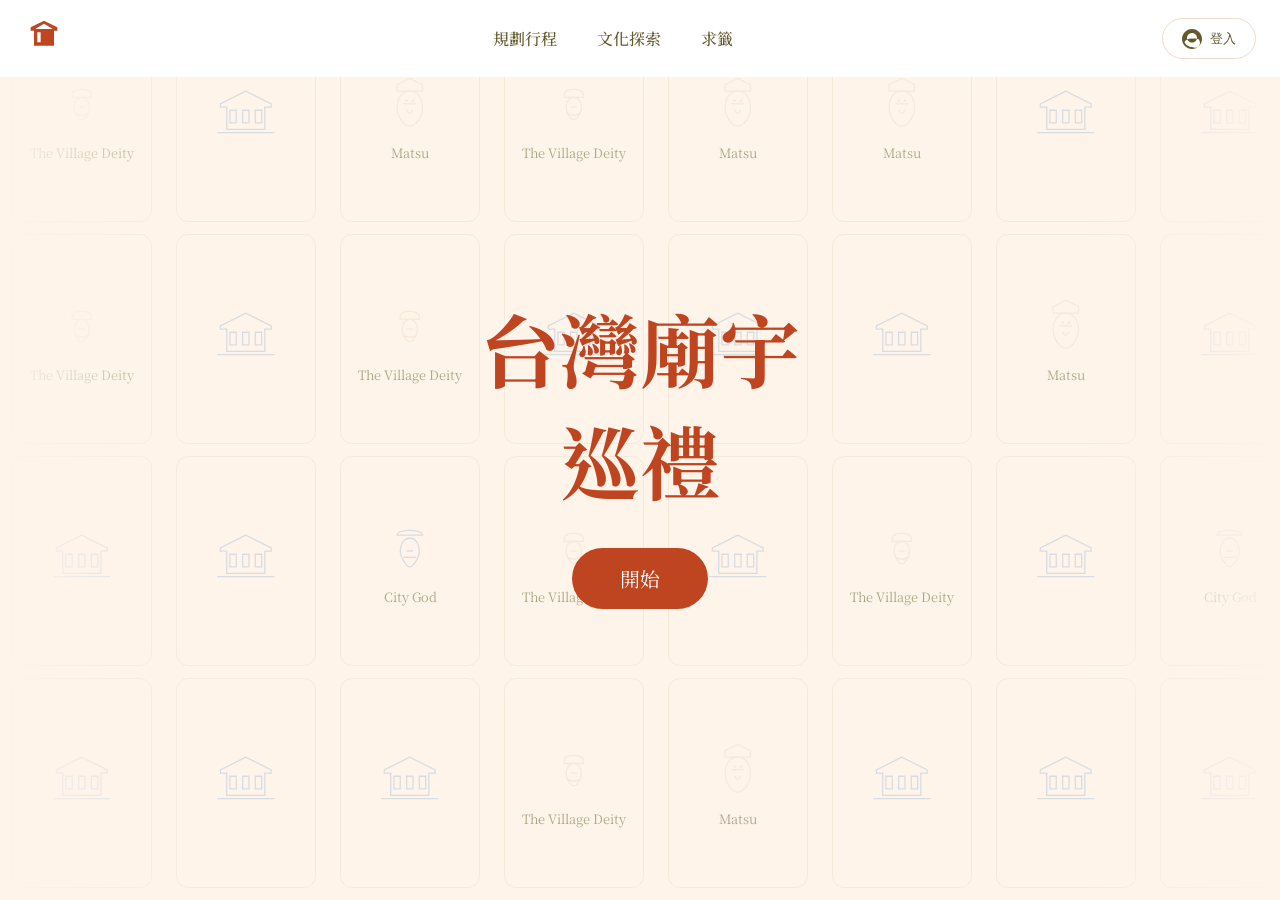
<file: index.html>
<!DOCTYPE html>
<html lang="zh-Hant">
<head>
    <meta charset="UTF-8">
    <meta name="viewport" content="width=device-width, initial-scale=1.0">
    <title>台灣廟宇巡禮</title>
    <link href="https://fonts.googleapis.com/css2?family=Noto+Serif+TC:wght@500;700&display=swap" rel="stylesheet">
    <style>
        /* 共用設定 */
        :root {
            --bg-color: #FFF4E9;  /*背景色*/
            --primary-color: #BF4521; /*紅色*/
            --text-color: #62592C; /*深綠色*/
            --card-border-color: #EEDDCC; /*卡片線*/
            --nav-link-color: #62592C;
            --white-color:#FFF;
        }

        *, *::before, *::after {
            box-sizing: border-box;
            margin: 0;
            padding: 0;
        }

        body {
            background-color: var(--bg-color);
            font-family: 'Noto Serif TC', serif;
            color: var(--text-color);
            overflow: hidden; 
        }

        /* Header */
        .site-header {
            position: fixed;
            top: 0;
            left: 0;
            width: 100%;
            z-index: 100;
            padding: 1rem 1.5rem;
            background-color:var(--white-color);
        }

        .header-inner {
            display: flex;
            justify-content: space-between;
            align-items: center;
            max-width: 1280px;
            margin: 0 auto;
        }

        .logo {
            color: var(--primary-color);
        }

        .desktop-nav, .login-btn {
            display: none; /* 預設隱藏，在桌面版顯示 */
        }

        .hamburger-btn {
            background: none;
            border: none;
            cursor: pointer;
            padding: 0.5rem;
        }

        /* Header end */
        
        /* Mobile Navigation Overlay */
        .mobile-nav-overlay {
            position: fixed;
            top: 0;
            left: 0;
            width: 100%;
            height: 100%;
            background-color: rgba(254, 248, 242, 0.95);
            backdrop-filter: blur(5px);
            z-index: 99;
            display: flex;
            flex-direction: column;
            justify-content: center;
            align-items: center;
            transform: translateY(-100%);
            transition: transform 0.5s cubic-bezier(0.76, 0, 0.24, 1);
        }

        .mobile-nav-overlay.open {
            transform: translateY(0);
        }
        
        .mobile-nav-overlay nav a {
            font-size: 2rem;
            color: var(--nav-link-color);
            text-decoration: none;
            margin: 1.5rem 0;
            font-weight: 500;
            opacity: 0;
            transform: translateY(20px);
            transition: opacity 0.4s ease, transform 0.4s ease;
        }

        .mobile-nav-overlay.open nav a {
            opacity: 1;
            transform: translateY(0);
        }
        
        /* 為每個連結添加延遲 */
        .mobile-nav-overlay.open nav a:nth-child(1) { transition-delay: 0.2s; }
        .mobile-nav-overlay.open nav a:nth-child(2) { transition-delay: 0.3s; }
        .mobile-nav-overlay.open nav a:nth-child(3) { transition-delay: 0.4s; }


        /* Hero Section */
        .hero {
            position: relative;
            height: 100vh;
            display: flex;
            justify-content: center;
            align-items: center;
            text-align: center;
            overflow: hidden;
        }

        .hero-content {
            z-index: 10;
            animation: fadeIn 2s ease-out forwards;
        }

        .hero-title {
            font-size: 3rem;
            font-weight: 700;
            line-height: 1.4;
            color: var(--primary-color);
            margin-bottom: 2rem;
        }

        .start-btn {
            background-color: var(--primary-color);
            color: #fff;
            border: none;
            border-radius: 50px;
            padding: 1rem 3rem;
            font-size: 1.25rem;
            font-family: 'Noto Serif TC', serif;
            cursor: pointer;
            transition: transform 0.3s ease, box-shadow 0.3s ease;
        }

        .start-btn:hover {
            transform: translateY(-3px);
            box-shadow: 0 10px 20px rgba(200, 86, 51, 0.3);
        }

        /* Animated Background */
        .card-background {
            position: absolute;
            top: 0;
            left: 0;
            width: 100%;
            height: 100%;
            z-index: 1;
            display: flex;
            flex-direction: column;
            justify-content: space-evenly;
            -webkit-mask-image: linear-gradient(to right, transparent, black 15%, black 85%, transparent);
            mask-image: linear-gradient(to right, transparent, black 15%, black 85%, transparent);
        }

        .card-scroller {
            display: flex;
            width: fit-content;
            flex-wrap: nowrap;
        }

        .card-scroller.animate-left {
            animation: scrollLeft 80s linear infinite;
        }

        .card-scroller.animate-right {
            animation: scrollRight 80s linear infinite;
        }

        .card {
            border: 1px solid var(--card-border-color);
            background-color: transparent;
            border-radius: 12px;
            padding: 1rem;
            aspect-ratio: 2 / 3;
            display: flex;
            flex-direction: column;
            justify-content: center;
            align-items: center;
            opacity: 0.5;
            flex-shrink: 0;
            width: 100px;
            margin: 0 0.75rem;
        }
        
        .card .icon {
            width: 60%;
            margin-bottom: 0.5rem;
        }

        .card .name {
            font-size: 0.8rem;
            color: var(--text-color);
        }

        /* Animations */
        @keyframes fadeIn {
            from { opacity: 0; transform: translateY(20px); }
            to { opacity: 1; transform: translateY(0); }
        }

        @keyframes scrollLeft {
            from { transform: translateX(0); }
            to { transform: translateX(-50%); }
        }

        @keyframes scrollRight {
            from { transform: translateX(-50%); }
            to { transform: translateX(0); }
        }

        /* RWD Media Queries */
        @media (min-width: 768px) {
            .hamburger-btn { display: none; }
            .mobile-nav-overlay { display: none; }

            .desktop-nav {
                display: flex;
                align-items: center;
                gap: 2.5rem;
            }

            .desktop-nav a {
                text-decoration: none;
                color: var(--nav-link-color);
                font-weight: 500;
                position: relative;
            }
             .desktop-nav a::after {
                content: '';
                position: absolute;
                width: 0;
                height: 2px;
                bottom: -5px;
                left: 50%;
                background-color: var(--primary-color);
                transition: all 0.3s ease-in-out;
            }

            .desktop-nav a:hover::after {
                width: 100%;
                left: 0;
            }
            
            .login-btn {
                display: flex;
                align-items: center;
                gap: 0.5rem;
                background-color: transparent;
                border: 1px solid var(--card-border-color);
                padding: 0.6rem 1.2rem;
                border-radius: 50px;
                cursor: pointer;
                color: var(--nav-link-color);
                transition: background-color 0.3s, color 0.3s;
            }
            .login-btn:hover {
                background-color: #fff;
            }

            .hero-title {
                font-size: 5rem;
            }

            .card {
                width: 120px;
            }
        }
         @media (min-width: 1200px) {
             .card {
                width: 140px;
            }
         }
    </style>
</head>
<body>

    <header class="site-header">
        <div class="header-inner">
            <a href="#" class="logo">
                <svg width="40" height="40" viewBox="0 0 40 40" fill="none" xmlns="http://www.w3.org/2000/svg">
                    <path d="M19.9998 4.66699L6.6665 11.3337V14.667H9.99984V29.667H30V14.667H33.3332V11.3337L19.9998 4.66699ZM19.9998 7.71699L28.8332 13.0003H11.1665L19.9998 7.71699ZM13.3332 16.3337H16.6665V26.3337H13.3332V16.3337ZM23.3332 16.3337H16.6665V26.3337H23.3332V16.3337H23.3332ZM26.6665 16.3337H23.3332V26.3337H26.6665V16.3337Z" fill="currentColor"/>
                </svg>
            </a>
            <nav class="desktop-nav">
                <a href="#">規劃行程</a>
                <a href="#">文化探索</a>
                <a href="#">求籤</a>
            </nav>
            <button class="login-btn">
                <svg width="20" height="20" viewBox="0 0 20 20" fill="none" xmlns="http://www.w3.org/2000/svg">
                    <path d="M10 0C7.34784 0 4.8043 1.05357 2.92893 2.92893C1.05357 4.8043 0 7.34784 0 10C0 12.6522 1.05357 15.1957 2.92893 17.0711C4.8043 18.9464 7.34784 20 10 20C12.6522 20 15.1957 18.9464 17.0711 17.0711C18.9464 15.1957 20 12.6522 20 10C20 7.34784 18.9464 4.8043 17.0711 2.92893C15.1957 1.05357 12.6522 0 10 0ZM10 4C11.3261 4 12.5979 4.52678 13.5355 5.46447C14.4732 6.40215 15 7.67392 15 9C15 9.83333 14.75 10.5917 14.25 11.275C13.75 11.9583 13.125 12.5 12.375 12.9C11.625 13.3 10.8333 13.5 10 13.5C9.16667 13.5 8.375 13.3 7.625 12.9C6.875 12.5 6.25 11.9583 5.75 11.275C5.25 10.5917 5 9.83333 5 9C5 7.67392 5.52678 6.40215 6.46447 5.46447C7.40215 4.52678 8.67392 4 10 4ZM10 18C8.5 18 7.05 17.55 5.65 16.65C4.25 15.75 3.16667 14.5 2.41667 12.9C3.16667 11.8333 4.15 11 5.36667 10.4C6.58333 9.8 7.9 9.5 9.31667 9.5C9.68333 9.5 10.0333 9.51667 10.3667 9.55C10.7 9.58333 11 9.65 11.2667 9.75C11.7 9.55 12.2 9.45 12.7667 9.45C14.2667 9.45 15.65 9.81667 16.9167 10.55C17.5833 11.5833 18 12.7667 18 14.1C18 15.3 17.5667 16.3667 16.7 17.3C15.8333 18.2333 14.8 18.75 13.6 18.85C12.4 18.95 11.2 18.5 10 18Z" fill="currentColor"/>
                </svg>
                <span>登入</span>
            </button>
            <button class="hamburger-btn">
                 <svg width="24" height="24" viewBox="0 0 24 24" fill="none" xmlns="http://www.w3.org/2000/svg">
                    <path d="M3 12H21" stroke="#5B4432" stroke-width="2" stroke-linecap="round" stroke-linejoin="round"/>
                    <path d="M3 6H21" stroke="#5B4432" stroke-width="2" stroke-linecap="round" stroke-linejoin="round"/>
                    <path d="M3 18H21" stroke="#5B4432" stroke-width="2" stroke-linecap="round" stroke-linejoin="round"/>
                </svg>
            </button>
        </div>
    </header>
    
     <div class="mobile-nav-overlay">
        <nav>
            <a href="#">規劃行程</a>
            <a href="#">文化探索</a>
            <a href="#">求籤</a>
        </nav>
    </div>

    <main class="hero">
        <div class="card-background" id="card-background">
            <div class="card-scroller animate-left" id="scroller-1"></div>
            <div class="card-scroller animate-right" id="scroller-2"></div>
            <div class="card-scroller animate-left" id="scroller-3"></div>
            <div class="card-scroller animate-right" id="scroller-4"></div>
        </div>
        <div class="hero-content">
            <h1 class="hero-title">台灣廟宇<br>巡禮</h1>
            <button class="start-btn">開始</button>
        </div>
    </main>

    <script>
        document.addEventListener('DOMContentLoaded', function() {
            const cardData = [
                { type: 'temple', name: '' },
                { type: 'matsu', name: 'Matsu' },
                { type: 'temple', name: '' },
                { type: 'citygod', name: 'City God' },
                { type: 'temple', name: '' },
                { type: 'villagedeity', name: 'The Village Deity' },
                { type: 'temple', name: '' },
                { type: 'matsu', name: 'Matsu' },
                 { type: 'villagedeity', name: 'The Village Deity' },
                { type: 'temple', name: '' },
                { type: 'citygod', name: 'City God' },
                { type: 'temple', name: '' },
                 { type: 'matsu', name: 'Matsu' },
                 { type: 'temple', name: '' },
                 { type: 'villagedeity', name: 'The Village Deity' },
                 { type: 'temple', name: '' },
            ];

            const icons = {
                temple: `<svg class="icon" viewBox="0 0 100 80" fill="none" xmlns="http://www.w3.org/2000/svg"><path d="M50 5L10 25V30H20V65H80V30H90V25L50 5Z" stroke="#B0C4DE" stroke-width="2"/><path d="M25 35H35V55H25V35Z" stroke="#B0C4DE" stroke-width="2"/><path d="M45 35H55V55H45V35Z" stroke="#B0C4DE" stroke-width="2"/><path d="M65 35H75V55H65V35Z" stroke="#B0C4DE" stroke-width="2"/><path d="M5 70H95" stroke="#B0C4DE" stroke-width="2"/></svg>`,
                matsu: `<svg class="icon" viewBox="0 0 100 100" fill="none" xmlns="http://www.w3.org/2000/svg"><path d="M50 30C65 30 70 45 70 55C70 70 60 85 50 85C40 85 30 70 30 55C30 45 35 30 50 30Z" stroke="#EEDDCC" stroke-width="2"/><path d="M40 50H60" stroke="#EEDDCC" stroke-width="2"/><path d="M45 60C45 60 48 65 50 65C52 65 55 60 55 60" stroke="#EEDDCC" stroke-width="2"/><circle cx="45" cy="45" r="2" fill="#EEDDCC"/><circle cx="55" cy="45" r="2" fill="#EEDDCC"/><path d="M50 10L30 20V30H70V20L50 10Z" stroke="#EEDDCC" stroke-width="2" stroke-linejoin="round"/></svg>`,
                citygod: `<svg class="icon" viewBox="0 0 100 100" fill="none" xmlns="http://www.w3.org/2000/svg"><path d="M50 35C60 35 65 45 65 55C65 65 55 80 50 80C45 80 35 65 35 55C35 45 40 35 50 35Z" stroke="#B0C4DE" stroke-width="2"/><path d="M30 30C30 20 70 20 70 30H30Z" stroke="#B0C4DE" stroke-width="2" stroke-linejoin="round"/><path d="M45 55H55" stroke="#B0C4DE" stroke-width="2"/><path d="M40 65H60" stroke="#B0C4DE" stroke-width="2"/></svg>`,
                villagedeity: `<svg class="icon" viewBox="0 0 100 100" fill="none" xmlns="http://www.w3.org/2000/svg"><path d="M50 40C58 40 62 48 62 55C62 65 55 75 50 75C45 75 38 65 38 55C38 48 42 40 50 40Z" stroke="#EEDDCC" stroke-width="2"/><path d="M35 35C35 25 65 25 65 35V40H35V35Z" stroke="#EEDDCC" stroke-width="2"/><path d="M45 55H55" stroke="#EEDDCC" stroke-width="2"/><path d="M40 65C40 65 45 68 50 68C55 68 60 65 60 65" stroke="#EEDDCC" stroke-width="2"/></svg>`,
            };

            const scrollers = document.querySelectorAll('.card-scroller');

            function shuffleArray(array) {
                for (let i = array.length - 1; i > 0; i--) {
                    const j = Math.floor(Math.random() * (i + 1));
                    [array[i], array[j]] = [array[j], array[i]];
                }
            }

            function generateScrollerContent(items) {
                return items.map(item => `
                    <div class="card">
                        ${icons[item.type]}
                        <span class="name">${item.name}</span>
                    </div>
                `).join('');
            }
            
            scrollers.forEach(scroller => {
                const shuffledData = [...cardData];
                shuffleArray(shuffledData);
                const repeatedData = Array(3).fill(shuffledData).flat();
                const content = generateScrollerContent(repeatedData);
                scroller.innerHTML = content + content;
            });
            
            // Mobile Menu Toggle
            const hamburgerBtn = document.querySelector('.hamburger-btn');
            const mobileNav = document.querySelector('.mobile-nav-overlay');

            hamburgerBtn.addEventListener('click', () => {
                mobileNav.classList.toggle('open');
            });
        });
    </script>
</body>
</html>
</file>
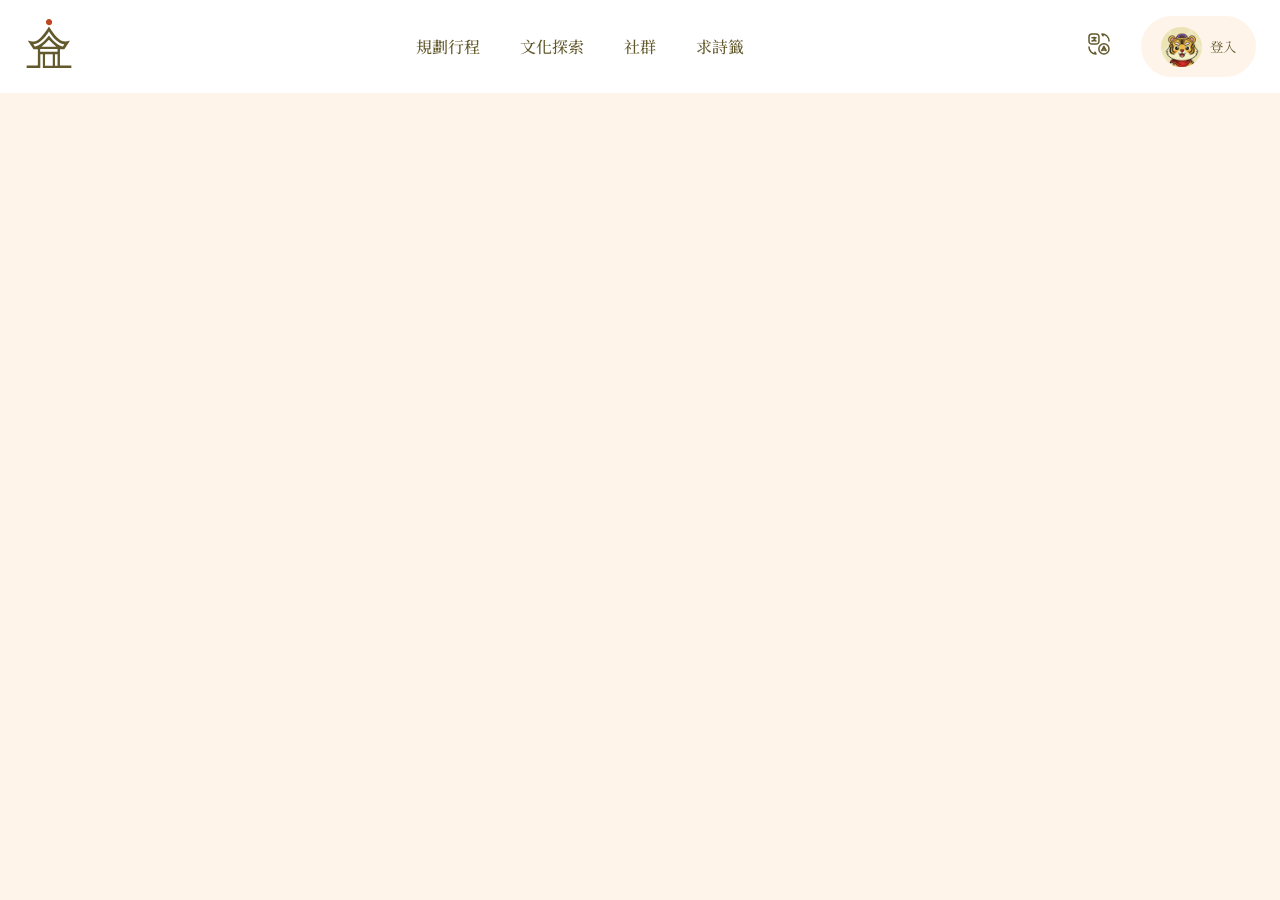
<file: header.html>
<!DOCTYPE html>
<html lang="en">

<head>
    <meta charset="UTF-8">
    <meta name="viewport" content="width=device-width, initial-scale=1.0">
    <title>Taiwan Temple Tour</title>
    <!-- 設定CSS和字型連接 -->
    <link rel="stylesheet" href="./style.css">
    <link href="https://fonts.googleapis.com/css2?family=Noto+Serif+TC:wght@500;700&display=swap" rel="stylesheet">
</head>

<body>
    <header class="site-header">
        <div class="header-inner">
            <a href="#">
                <img src="./IMG/LOGO.svg" alt="" class="logo">
            </a>

            <nav class="desktop-nav">
                <a href="#">規劃行程</a>
                <a href="#">文化探索</a>
                <a href="#">社群</a>
                <a href="#">求詩籤</a>
            </nav>
            <div class="flex">
                <a href="">
                    <img src="./IMG/translate.svg" alt="">
                </a>
                <a href="" src=""></a>
                <button class="login-btn">
                    <img src="./IMG/user.svg" alt="">
                    <span>登入</span>
                </button>
                <button class="hamburger-btn">
                    <svg width="24" height="24" viewBox="0 0 24 24" fill="none" xmlns="http://www.w3.org/2000/svg">
                        <path d="M3 12H21" stroke="#5B4432" stroke-width="2" stroke-linecap="round"
                            stroke-linejoin="round" />
                        <path d="M3 6H21" stroke="#5B4432" stroke-width="2" stroke-linecap="round"
                            stroke-linejoin="round" />
                        <path d="M3 18H21" stroke="#5B4432" stroke-width="2" stroke-linecap="round"
                            stroke-linejoin="round" />
                    </svg>
                </button>
            </div>
        </div>
    </header>

    <div class="mobile-nav-overlay">
        <nav>
            <a href="#">規劃行程</a>
            <a href="#">文化探索</a>
            <a href="#">求籤</a>
        </nav>
    </div>
</body>

</html>
</file>
<file: style.css>
/* CSS設定為 手機優先>電腦版 */

/* 公用設定 */
:root {
    --bg-color: #FFF4E9;
    /*背景色*/
    --primary-color: #BF4521;
    /*紅色*/
    --text-color: #62592C;
    /*深綠色*/
    --card-border-color: #EEDDCC;
    /*卡片線*/
    --nav-link-color: #62592C;
    --white-color: #FFF;
}

*,
*::before,
*::after {
    box-sizing: border-box;
    margin: 0;
    padding: 0;
    font-family: 'Noto Serif TC', serif;
}

body {
    background-color: var(--bg-color);
    font-family: 'Noto Serif TC', serif;
    color: var(--text-color);
    overflow: hidden;
}
.flex{
    display: flex;
    align-items: center;
    justify-content: center;
    gap: 15px;
}
/* 公用設定 */

/* Header */
        /* header-底色和間距 */
        .site-header {
            position: fixed;
            top: 0;
            left: 0;
            width: 100%;
            z-index: 100;
            padding: 1rem 1.5rem;
            background-color:var(--white-color);
        }
        /* header-內部容器排版 */
        .header-inner {
            display: flex;
            justify-content: space-between;
            align-items: center;
            max-width: 1280px;
            margin: 0 auto;
        }

        .logo {
            width: 50px;
            height: 50px;
        }

        /* 預設隱藏，在桌面版顯示 */
        .desktop-nav, .login-btn {
            display: none; 
        }

        .hamburger-btn {
            background: none;
            border: none;
            cursor: pointer;
            padding: 0.5rem;
        }

        /* Header end */

        /* Mobile Navigation Overlay */
        .mobile-nav-overlay {
            position: fixed;
            top: 0;
            left: 0;
            width: 100%;
            height: 100%;
            background-color: rgba(254, 248, 242, 0.95);
            backdrop-filter: blur(5px);
            z-index: 99;
            display: flex;
            flex-direction: column;
            justify-content: center;
            align-items: center;
            transform: translateY(-100%);
            transition: transform 0.5s cubic-bezier(0.76, 0, 0.24, 1);
        }

        .mobile-nav-overlay.open {
            transform: translateY(0);
        }
        
        .mobile-nav-overlay nav a {
            font-size: 2rem;
            color: var(--nav-link-color);
            text-decoration: none;
            margin: 1.5rem 0;
            font-weight: 500;
            opacity: 0;
            transform: translateY(20px);
            transition: opacity 0.4s ease, transform 0.4s ease;
        }

        .mobile-nav-overlay.open nav a {
            opacity: 1;
            transform: translateY(0);
        }
        
        /* 為每個連結添加延遲 */
        .mobile-nav-overlay.open nav a:nth-child(1) { transition-delay: 0.2s; }
        .mobile-nav-overlay.open nav a:nth-child(2) { transition-delay: 0.3s; }
        .mobile-nav-overlay.open nav a:nth-child(3) { transition-delay: 0.4s; }

        


        /* RWD PC版*/
        @media (min-width: 768px) {
            .hamburger-btn { display: none; }
            .mobile-nav-overlay { display: none; }

            .desktop-nav {
                display: flex;
                align-items: center;
                gap: 2.5rem;
            }

            .desktop-nav a {
                text-decoration: none;
                color: var(--nav-link-color);
                font-weight: 500;
                font-family: 'Noto Serif TC', serif;
                position: relative;
            }
             .desktop-nav a::after {
                content: '';
                position: absolute;
                width: 0;
                height: 2px;
                bottom: -5px;
                left: 50%;
                background-color: var(--primary-color);
                transition: all 0.3s ease-in-out;
            }

            .desktop-nav a:hover::after {
                width: 100%;
                left: 0;
            }

            .login-btn {
                display: flex;
                align-items: center;
                gap: 0.5rem;
                background-color:var(--bg-color);
                padding: 0.6rem 1.2rem;
                border:var(--bg-color) solid 1px;
                border-radius: 50px;
                cursor: pointer;
                color: var(--nav-link-color);
                transition:  0.1s, color 0.1s;
            }
            .login-btn:hover {
                background-color: #fff;
                border: #EEDDCC solid 1px;
            }
        }
</file>
